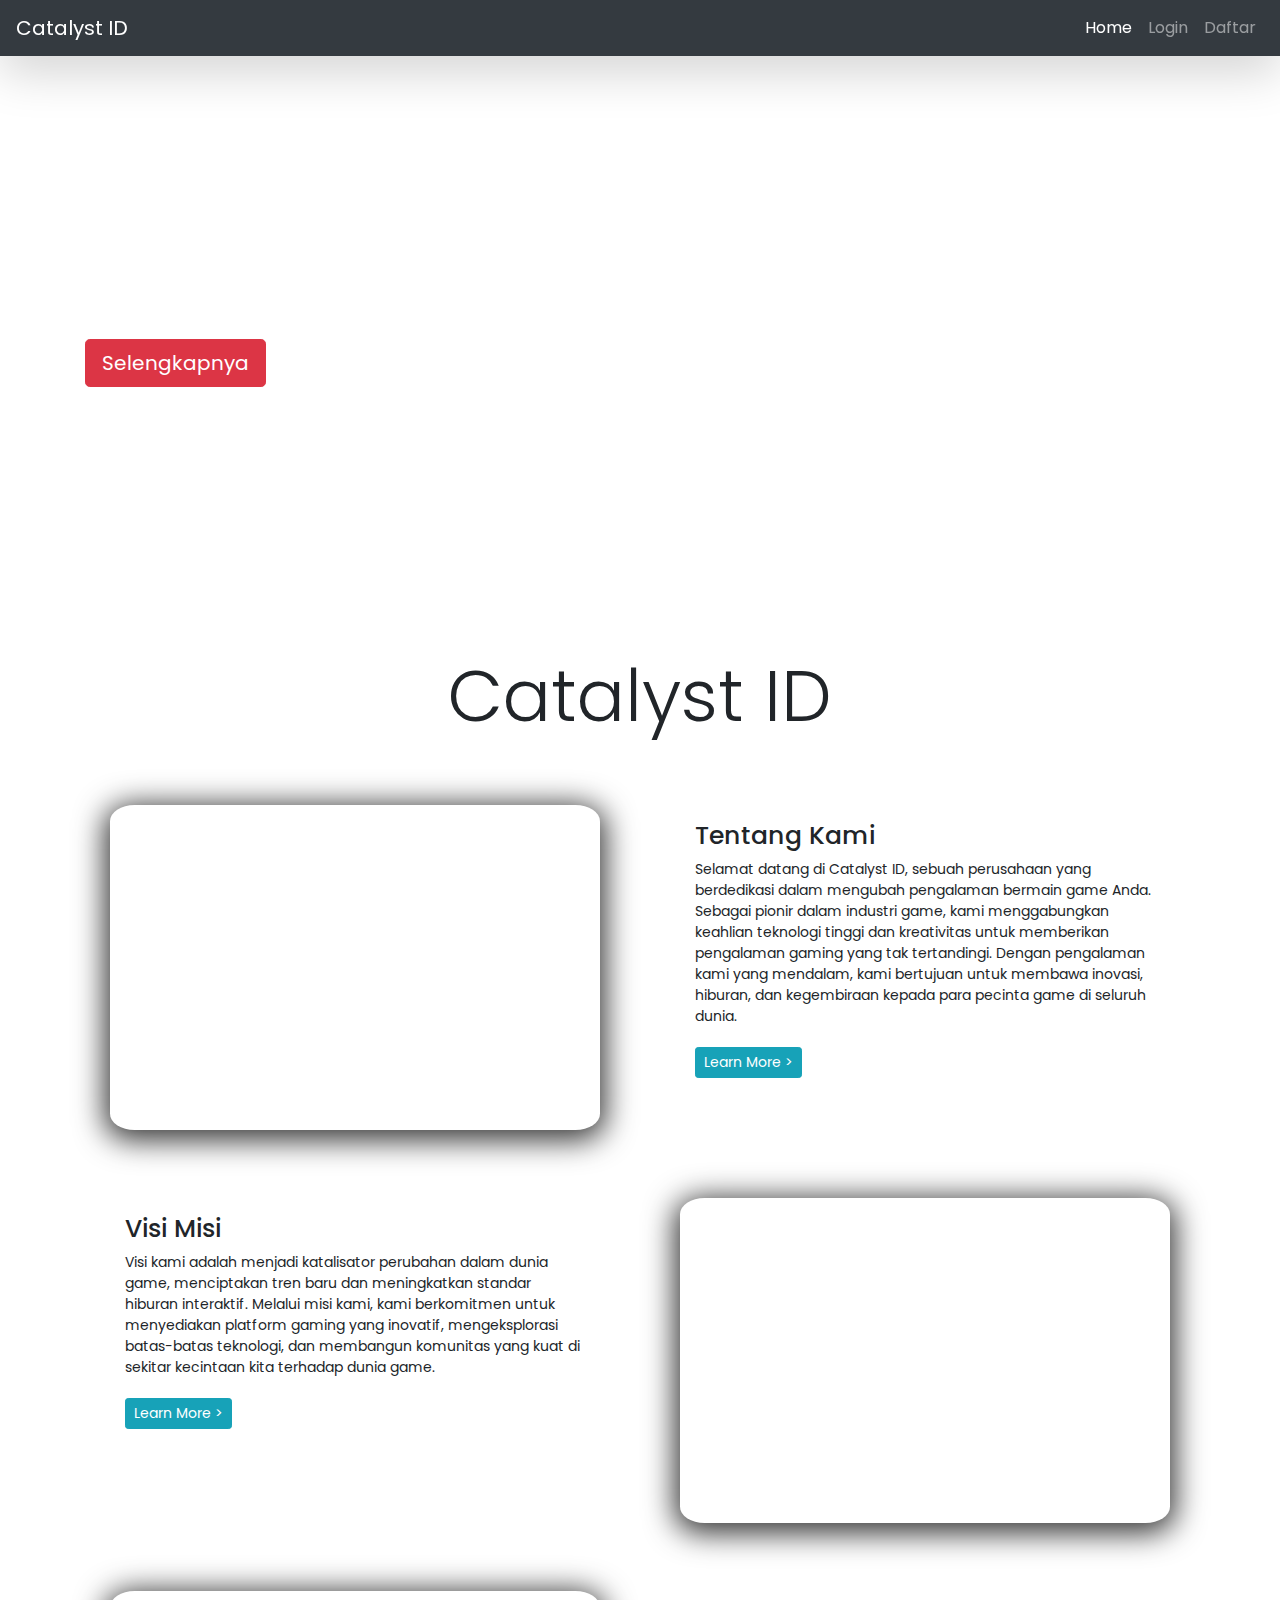
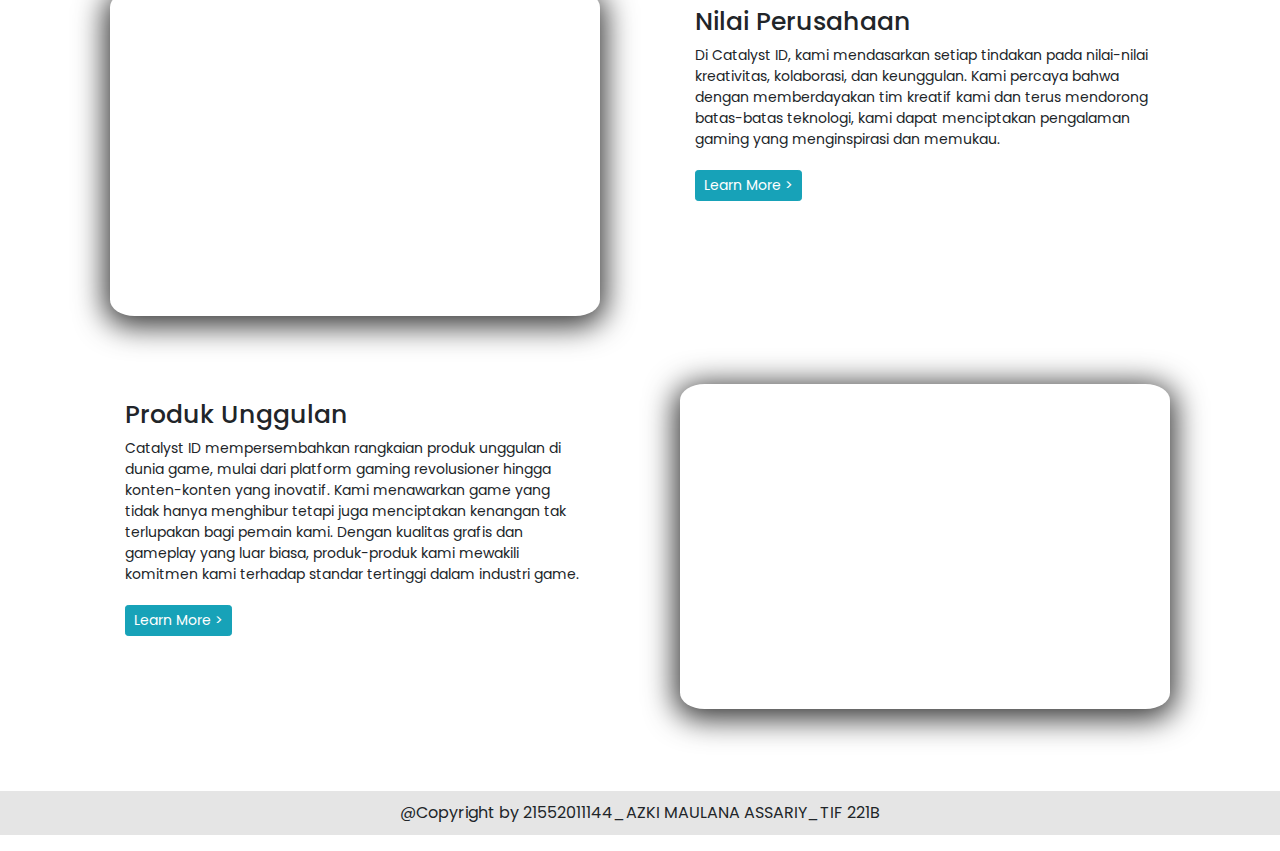
<file: ProjectUTS/Project1/index.html>
<!DOCTYPE html>
<html lang="en">
<head>
    <meta charset="UTF-8">
    <meta name="viewport" content="width=device-width, initial-scale=1.0">
    <link rel="stylesheet" href="../bootstrap-4.1.3-dist/css/bootstrap.min.css">
    <link rel="stylesheet" href="https://cdnjs.cloudflare.com/ajax/libs/font-awesome/6.4.2/css/all.min.css">
    <link rel="stylesheet" href="style.css">
    <title>Catalyst ID</title>
</head>
<body>
    <nav class="navbar navbar-expand-lg navbar-dark bg-dark shadow-lg fixed-top">
        <a class="navbar-brand" href="index.html">Catalyst ID</a>
        <button class="navbar-toggler" type="button" data-toggle="collapse" data-target="#navbarText" aria-controls="navbarText" aria-expanded="false" aria-label="Toggle navigation">
            <span class="navbar-toggler-icon"></span>
        </button>
        <div class="collapse navbar-collapse text-right" id="navbarText">
            <ul class="navbar-nav ml-auto">
                <li class="nav-item active">
                    <a class="nav-link" href="index.html">Home <span class="sr-only">(current)</span></a>
                </li>
                <li class="nav-item">
                    <a class="nav-link" href="login.html">Login</a>
                </li>
                <li class="nav-item">
                    <a class="nav-link" href="register.html">Daftar</a>
                </li>
            </ul>
        </div>
    </nav>
    <div class="container-fluid banner2">
        <div class="container">
            <h4 class="display-4 mb-3">Selamat Datang di <b>Catalyst ID</b>!</h4>
            <h7 class="display-6">"Taklukkan dunia game bersama Catalyst ID! Inovasi, kreativitas, dan pengalaman terbaik menjadi ciri khas kami. Selamat datang di pintu masuk permainan yang mengubah kehidupan!"</h7>
            <br>
            <a href="#tentang">
                <button type="button" class="btn btn-danger btn-lg mt-3">Selengkapnya</button>
            </a>
        </div>
    </div>
    <div class="container-fluid pt-5 pb-5" id="tentang">
        <div class="container text-center">
            <h2 class="display-3" >Catalyst ID</h2>
            <br>
            <div class="row pt-4">
                <div class="col-md-6 style" id="thumbnail1"></div>
                <div class="col-md-6 style text-left">
                    <h3 style="font-size:25px;" class="mt-3">Tentang Kami</h3>
                    <p style="font-size:14px;">Selamat datang di Catalyst ID, sebuah perusahaan yang berdedikasi dalam mengubah pengalaman bermain game Anda. Sebagai pionir dalam industri game, kami menggabungkan keahlian teknologi tinggi dan kreativitas untuk memberikan pengalaman gaming yang tak tertandingi. Dengan pengalaman kami yang mendalam, kami bertujuan untuk membawa inovasi, hiburan, dan kegembiraan kepada para pecinta game di seluruh dunia.</p>
                    <a href="informasi.html?topic=tentangkami">
                        <button type="button" class="btn btn-info btn-sm mt-1" data-topic="tentangkami">Learn More ></button>
                    </a>
                </div>
            </div>
            <br>
            <div class="row pt-4">
                <div class="col-md-6 style text-left">
                    <h3 style="font-size:25px;" class="mt-3">Visi Misi</h3>
                    <p style="font-size:14px;">Visi kami adalah menjadi katalisator perubahan dalam dunia game, menciptakan tren baru dan meningkatkan standar hiburan interaktif. Melalui misi kami, kami berkomitmen untuk menyediakan platform gaming yang inovatif, mengeksplorasi batas-batas teknologi, dan membangun komunitas yang kuat di sekitar kecintaan kita terhadap dunia game.</p>
                    <a href="informasi.html?topic=visimisi">
                        <button type="button" class="btn btn-info btn-sm mt-1" data-topic="visimisi">Learn More ></button>
                    </a>
                </div>
                <div class="col-md-6 style" id="thumbnail2"></div>
            </div>
            <br>
            <div class="row pt-4">
                <div class="col-md-6 style" id="thumbnail1"></div>
                <div class="col-md-6 style text-left">
                    <h3 style="font-size:25px;" class="mt-3">Nilai Perusahaan</h3>
                    <p style="font-size:14px;">Di Catalyst ID, kami mendasarkan setiap tindakan pada nilai-nilai kreativitas, kolaborasi, dan keunggulan. Kami percaya bahwa dengan memberdayakan tim kreatif kami dan terus mendorong batas-batas teknologi, kami dapat menciptakan pengalaman gaming yang menginspirasi dan memukau.</p>
                    <a href="informasi.html?topic=nilaiperusahaan">
                        <button type="button" class="btn btn-info btn-sm mt-1" data-topic="nilaiperusahaan">Learn More ></button>
                    </a>
                </div>
            </div>
            <br>
            <div class="row pt-4">
                <div class="col-md-6 style text-left">
                    <h3 style="font-size:25px;" class="mt-3">Produk Unggulan</h3>
                    <p style="font-size:14px;">Catalyst ID mempersembahkan rangkaian produk unggulan di dunia game, mulai dari platform gaming revolusioner hingga konten-konten yang inovatif. Kami menawarkan game yang tidak hanya menghibur tetapi juga menciptakan kenangan tak terlupakan bagi pemain kami. Dengan kualitas grafis dan gameplay yang luar biasa, produk-produk kami mewakili komitmen kami terhadap standar tertinggi dalam industri game.</p>
                    <a href="informasi.html?topic=produk">
                        <button type="button" class="btn btn-info btn-sm mt-1" data-topic="produk">Learn More ></button>
                    </a>
                </div>
                <div class="col-md-6 style" id="thumbnail2"></div>
            </div>
            <br>
        </div>
    </div>
    <footer>
        <p style="background-color: rgba(0, 0, 0, 0.1); text-align: center; display: inline-block; width: 100%; padding: 10px 0;">@Copyright by 21552011144_AZKI MAULANA ASSARIY_TIF 221B</p>
    </footer>
    <script src="index.js"></script>
    <script src="https://code.jquery.com/jquery-3.5.1.slim.min.js" integrity="sha384-DfXdz2htPH0lsSSs5nCTpuj/zy4C+OGpamoFVy38MVBnE+IbbVYUew+OrCXaRkfj" crossorigin="anonymous"></script>
    <script src="https://cdn.jsdelivr.net/npm/@popperjs/core@2.11.8/dist/umd/popper.min.js"></script>
    <script src="../bootstrap-4.1.3-dist/js/bootstrap.min.js"></script>
</body>
</html>
</file>
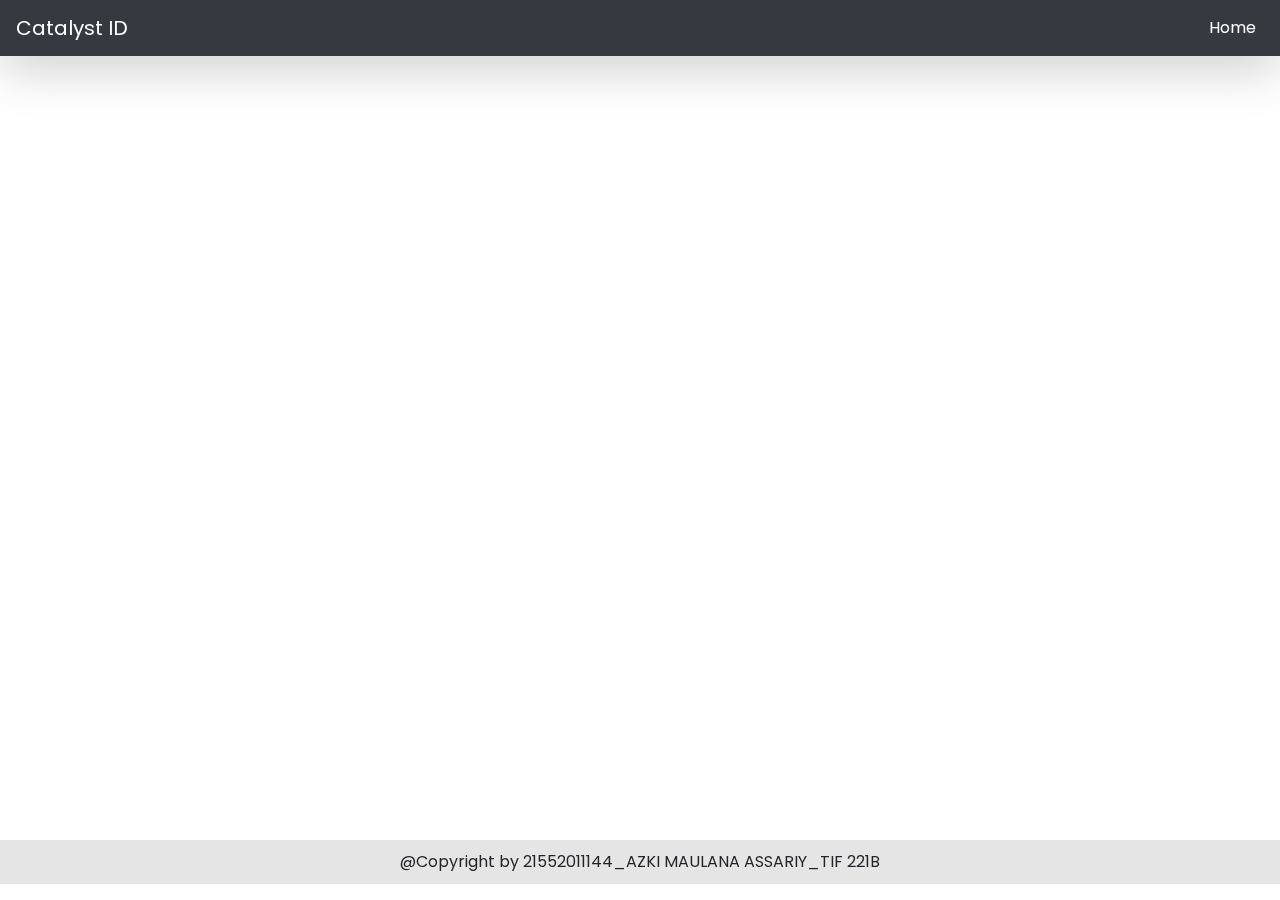
<file: ProjectUTS/Project1/informasi.html>
<!DOCTYPE html>
<html lang="en">
<head>
    <meta charset="UTF-8">
    <meta http-equiv="X-UA-Compatible" content="IE=edge">
    <meta name="viewport" content="width=device-width, initial-scale=1.0">
    <link rel="stylesheet" href="../bootstrap-4.1.3-dist/css/bootstrap.min.css">
    <link rel="stylesheet" href="https://cdnjs.cloudflare.com/ajax/libs/font-awesome/6.4.2/css/all.min.css">
    <link rel="stylesheet" href="style.css">
    <title>Catalyst ID</title>
</head>
<body>
    <nav class="navbar navbar-expand-lg navbar-dark bg-dark shadow-lg fixed-top">
        <a class="navbar-brand" href="index.html">Catalyst ID</a>
        <button class="navbar-toggler" type="button" data-toggle="collapse" data-target="#navbarText" aria-controls="navbarText" aria-expanded="false" aria-label="Toggle navigation">
            <span class="navbar-toggler-icon"></span>
        </button>
        <div class="collapse navbar-collapse text-right" id="navbarText">
            <ul class="navbar-nav ml-auto">
                <li class="nav-item active">
                    <a class="nav-link" href="index.html">Home <span class="sr-only">(current)</span></a>
                </li>
            </ul>
        </div>
    </nav>
    <div class="container-fluid informasi">
        <div class="container">
            <section id="tentangkami-info" style="display: none;">
                <h2 style="background-color: rgba(226, 226, 226, 0.975); text-align: center; padding: 5px 10px; border-radius: 10px;"><b>Tentang Kami</b></h2>
                <p class="mt-4" style="background-color: rgba(226, 226, 226, 0.975); padding: 5px 10px; border-radius: 10px;">Selamat datang di Catalyst ID, sebuah perusahaan yang mengejar inovasi dan kreativitas dalam industri game. Didirikan dengan hasrat untuk menghadirkan pengalaman gaming yang tidak hanya memikat tetapi juga mengubah cara kita berinteraksi dengan dunia digital. Sejak awal perjalanan kami, kami telah fokus pada pengembangan game yang tidak hanya berkualitas tinggi dari segi grafis dan gameplay, tetapi juga mampu menyentuh hati para pemainnya.
                    Catalyst ID didirikan oleh sekelompok profesional game berbakat yang berkomitmen untuk menjadikan hiburan digital lebih mendalam dan bermakna. Tim kami terdiri dari ahli desain game, pengembang perangkat lunak, dan kreatif berbakat lainnya yang bersatu untuk menciptakan dunia game yang tak tertandingi.</p>
            </section>
            
            <section id="visimisi-info" style="display: none;">
                <h2 style="background-color: rgba(226, 226, 226, 0.975); text-align: center; padding: 5px 10px; border-radius: 10px;"><b>Visi Misi</b></h2>
                <p class="mt-4" style="background-color: rgba(226, 226, 226, 0.975); padding: 5px 10px; border-radius: 10px;">Visi kami di Catalyst ID adalah menjadi pelopor dalam membawa inovasi dan kreativitas ke dunia game. Kami ingin menciptakan pengalaman bermain game yang memotivasi, menghibur, dan menginspirasi. Melalui misi kami, kami berkomitmen untuk terus mengeksplorasi batas-batas teknologi game, menciptakan produk-produk yang mendefinisikan standar baru, dan membangun komunitas gamer yang kokoh.
                    Dengan memadukan keahlian teknologi tinggi dan bakat kreatif, kami bermimpi untuk menjadi agen perubahan dalam dunia hiburan interaktif, memberikan setiap pemain pengalaman yang tak terlupakan.</p>
            </section>
            
            <section id="nilaiperusahaan-info" style="display: none;">
                <h2 style="background-color: rgba(226, 226, 226, 0.975); text-align: center; padding: 5px 10px; border-radius: 10px;"><b>Nilai Perusahaan</b></h2>
                <p class="mt-4" style="background-color: rgba(226, 226, 226, 0.975); padding: 5px 10px; border-radius: 10px;">Nilai-nilai kami di Catalyst ID mencerminkan komitmen kami terhadap integritas, kolaborasi, dan keunggulan. Kami meyakini bahwa melalui kerja sama tim yang erat dan dedikasi terhadap nilai-nilai ini, kami dapat menciptakan produk-game yang tidak hanya menghibur tetapi juga memberikan dampak positif pada komunitas kami. Integritas adalah landasan bisnis kami, dan kami memprioritaskan kepuasan pelanggan dalam setiap langkah.</p>
            </section>

            <section id="produk-info" style="display: none;">
                <h2 style="background-color: rgba(226, 226, 226, 0.975); text-align: center; padding: 5px 10px; border-radius: 10px;"><b>Produk Unggulan</b></h2>
                <p class="mt-4" style="background-color: rgba(226, 226, 226, 0.975); padding: 5px 10px; border-radius: 10px;">Catalyst ID bangga mempersembahkan rangkaian produk unggulan di dunia game. Mulai dari platform gaming terdepan hingga game-game inovatif, setiap produk kami dirancang dengan cermat untuk memenuhi ekspektasi tinggi para pemain. Grafis yang memukau, cerita yang mendalam, dan fitur-fitur inovatif menjadikan setiap game kami sebagai pengalaman yang luar biasa.
                    Dengan fokus pada detail dan kualitas, kami terus berusaha untuk menjadi yang terdepan dalam memberikan pengalaman gaming yang menghibur, mendidik, dan mempesona.</p>
            </section>
        </div>
    </div>
    <footer>
        <p class="fixed-bottom" style="background-color: rgba(0, 0, 0, 0.1); text-align: center; display: inline-block; width: 100%; padding: 10px 0;">@Copyright by 21552011144_AZKI MAULANA ASSARIY_TIF 221B</p>
    </footer>
<script>
    function getTopicFromUrl() {
        const urlParams = new URLSearchParams(window.location.search);
        return urlParams.get('topic');
    }

    function showContentForTopic(topic) {
        document.getElementById('tentangkami-info').style.display = 'none';
        document.getElementById('visimisi-info').style.display = 'none';
        document.getElementById('nilaiperusahaan-info').style.display = 'none';
        document.getElementById('produk-info').style.display = 'none';

        document.getElementById(`${topic}-info`).style.display = 'block';
    }

    document.addEventListener('DOMContentLoaded', function () {
        const topic = getTopicFromUrl();

        if (topic) {
            showContentForTopic(topic);
        }
    });
</script>

</body>
</html>
</file>
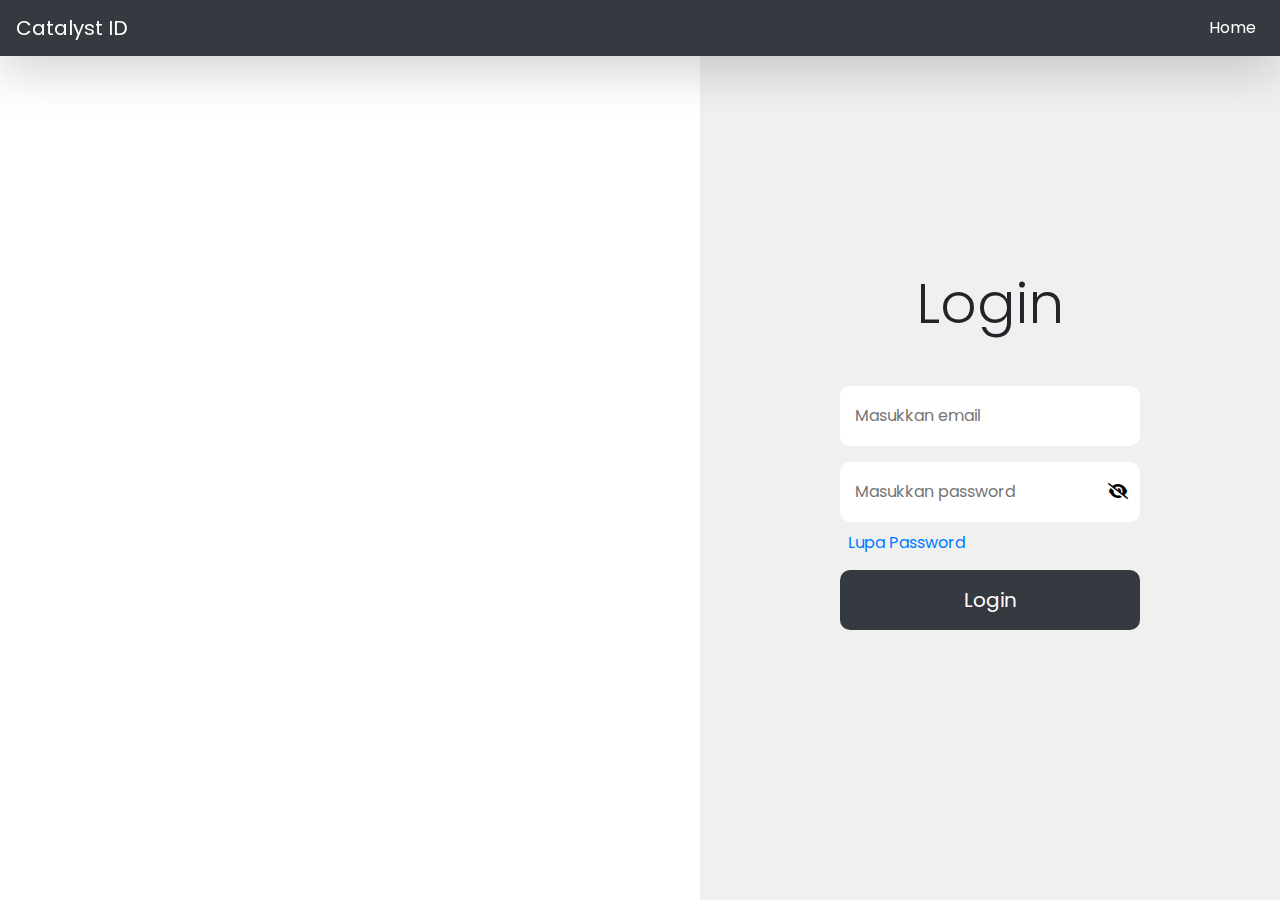
<file: ProjectUTS/Project1/login.html>
<!DOCTYPE html>
<html lang="en">
<head>
    <meta charset="UTF-8">
    <meta name="viewport" content="width=device-width, initial-scale=1.0">
    <link rel="stylesheet" href="../bootstrap-4.1.3-dist/css/bootstrap.min.css">
    <link rel="stylesheet" href="https://cdnjs.cloudflare.com/ajax/libs/font-awesome/6.4.2/css/all.min.css">
    <link rel="stylesheet" href="style.css">
    <title>Catalyst ID</title>
</head>
<body>
    <nav class="navbar navbar-expand-lg navbar-dark bg-dark shadow-lg fixed-top">
        <a class="navbar-brand" href="index.html">Catalyst ID</a>
        <button class="navbar-toggler" type="button" data-toggle="collapse" data-target="#navbarText" aria-controls="navbarText" aria-expanded="false" aria-label="Toggle navigation">
            <span class="navbar-toggler-icon"></span>
        </button>
        <div class="collapse navbar-collapse text-right" id="navbarText">
            <ul class="navbar-nav ml-auto">
                <li class="nav-item active">
                    <a class="nav-link" href="index.html">Home <span class="sr-only">(current)</span></a>
                </li>
            </ul>
        </div>
    </nav>
    <div class="container-fluid banner3"></div>
    <div class="container cont">
        <div class="form-container">
            <form action="../Project1/insertData/login.php" method="post">
                <h5 class="display-4 text-center mb-5">Login</h5>
                <input class="input" type="text" id="email" name="email" required placeholder="Masukkan email">
                <br>
                <div class="wrapper">
                    <input class="input1" type="password" id="passwords" name="password" required placeholder="Masukkan password">
                    <button class="eyeBtn" id="eyeBtn" type="button"><i class="fas fa-eye-slash"></i></button>
                    <script>
                        document.getElementById('eyeBtn').addEventListener('click', function () {
                        var passwordInput = document.getElementById('passwords');
                        var eyeIcon = document.querySelector('.eyeBtn i');

                        if (passwordInput.type === 'password') {
                            passwordInput.type = 'text';
                            eyeIcon.classList.remove('fa-eye-slash');
                            eyeIcon.classList.add('fa-eye');
                        } else {
                            passwordInput.type = 'password';
                            eyeIcon.classList.remove('fa-eye');
                            eyeIcon.classList.add('fa-eye-slash');
                        }
                    });
                    </script>
                </div>
                <br>
                <a class="pl-2" href="#">Lupa Password</a>
                <br>
                <input class="btn-login" type="submit" value="Login">
            </form>
        </div>
    </div>
    <script src="https://ajax.googleapis.com/ajax/libs/jquery/3.5.1/jquery.min.js"></script>
    <script src="index.js"></script>
    <script src="https://code.jquery.com/jquery-3.5.1.slim.min.js" integrity="sha384-DfXdz2htPH0lsSSs5nCTpuj/zy4C+OGpamoFVy38MVBnE+IbbVYUew+OrCXaRkfj" crossorigin="anonymous"></script>
    <script src="https://cdn.jsdelivr.net/npm/@popperjs/core@2.11.8/dist/umd/popper.min.js"></script>
    <script src="../bootstrap-4.1.3-dist/js/bootstrap.min.js"></script>
</body>
</html>
</file>
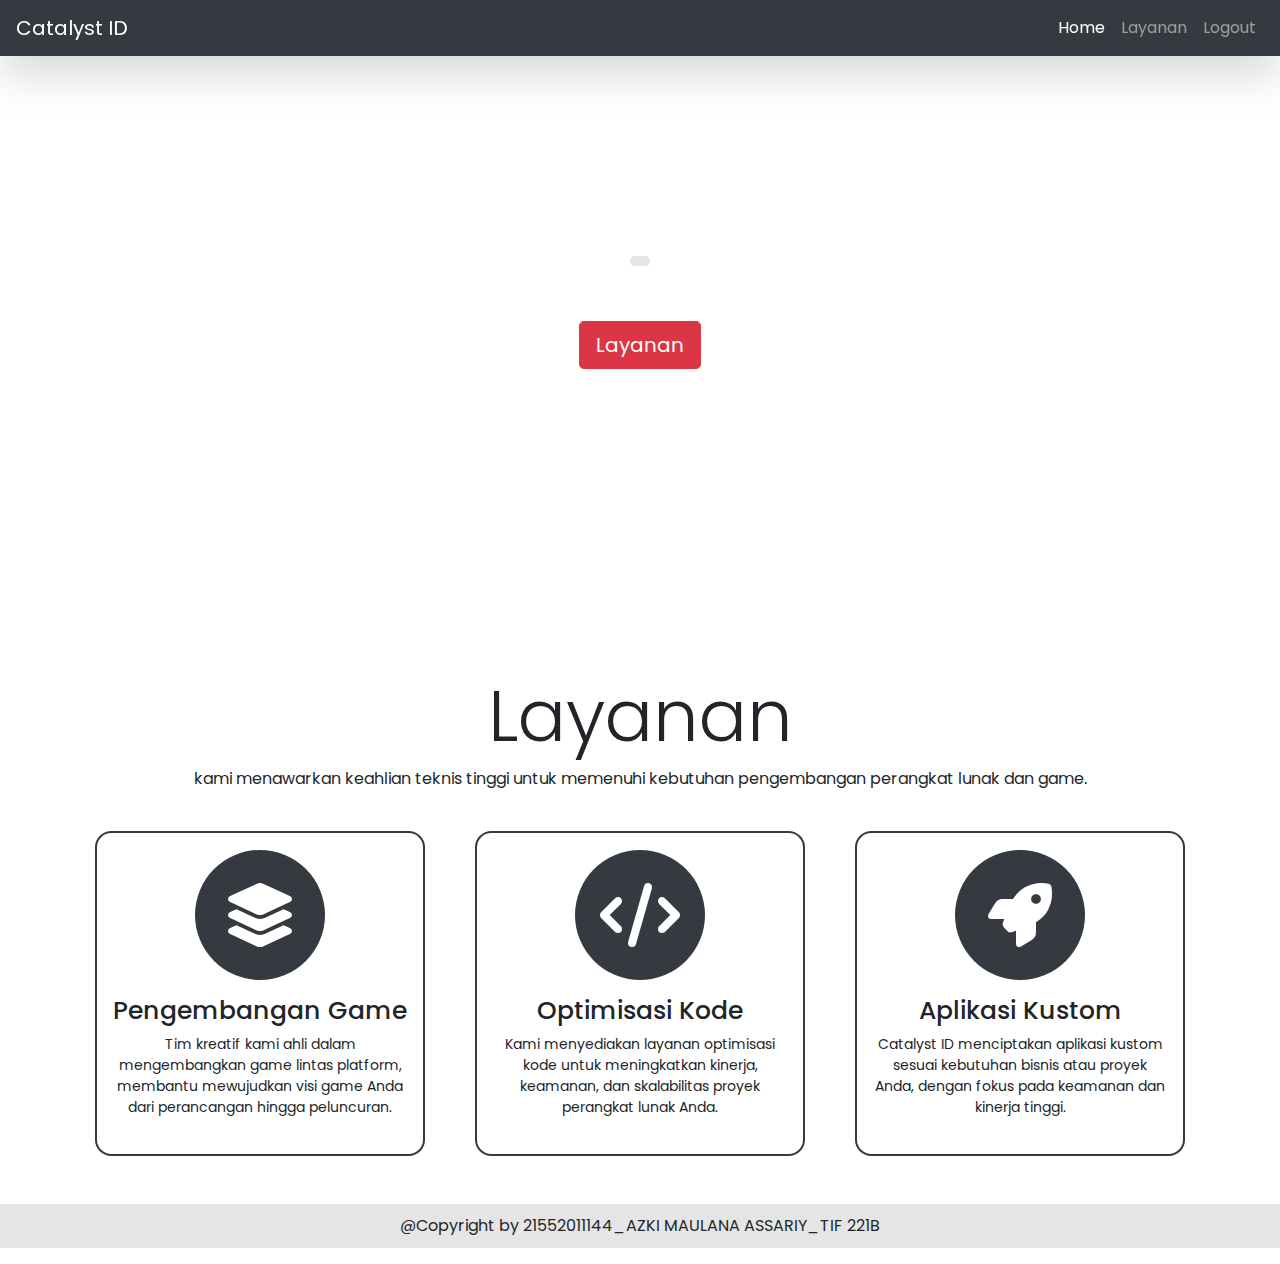
<file: ProjectUTS/Project1/menu_utama.html>
<!DOCTYPE html>
<html lang="en">
<head>
    <meta charset="UTF-8">
    <meta name="viewport" content="width=device-width, initial-scale=1.0">
    <link rel="stylesheet" href="../bootstrap-4.1.3-dist/css/bootstrap.min.css">
    <link rel="stylesheet" href="https://cdnjs.cloudflare.com/ajax/libs/font-awesome/6.4.2/css/all.min.css">
    <link rel="stylesheet" href="style.css">
    <title>Catalyst ID</title>
</head>
<body>
    <nav class="navbar navbar-expand-lg navbar-dark bg-dark shadow-lg fixed-top">
        <a class="navbar-brand" href="menu_utama.html">Catalyst ID</a>
        <button class="navbar-toggler" type="button" data-toggle="collapse" data-target="#navbarText" aria-controls="navbarText" aria-expanded="false" aria-label="Toggle navigation">
            <span class="navbar-toggler-icon"></span>
        </button>
        <div class="collapse navbar-collapse text-right" id="navbarText">
            <ul class="navbar-nav ml-auto">
                <li class="nav-item active">
                    <a class="nav-link" href="menu_utama.html">Home <span class="sr-only">(current)</span></a>
                </li>
                <li class="nav-item">
                    <a class="nav-link" href="#detail">Layanan</a>
                </li>
                <li class="nav-item">
                    <a class="nav-link" href="../Project1/insertData/logout.php">Logout</a>
                </li>
            </ul>
        </div>
    </nav>
    <div class="container-fluid banner1">
        <div class="container text-center">
            <h4 class="display-4 mb-5 welcome" id="greeting" style="background-color: rgba(0, 0, 0, 0.1); display: inline-block; padding: 5px 10px; border-radius: 10px; backdrop-filter: blur(5px);"></h4>
            <br>
            <a href="#detail">
                <button type="button" class="btn btn-danger btn-lg">Layanan</button>
            </a>
        </div>
    </div>
    <div class="container-fluid pt-5 pb-5" id="detail">
        <div class="container text-center">
            <h2 class="display-3">Layanan</h2>
            <p>kami menawarkan keahlian teknis tinggi untuk memenuhi kebutuhan pengembangan perangkat lunak dan game.</p>
            <div class="row pt-4">
                <div class="col-md-4 roundsquare">
                    <span class="circle">
                        <i class="fa-solid fa-layer-group fa-4x"></i>
                    </span>
                    <h3 style="font-size:25px;" class="mt-3">Pengembangan Game</h3>
                    <p style="font-size:14px;">Tim kreatif kami ahli dalam mengembangkan game lintas platform, membantu mewujudkan visi game Anda dari perancangan hingga peluncuran.</p>
                </div>
                <div class="col-md-4 roundsquare">
                    <span class="circle">
                        <i class="fa-solid fa-code fa-4x"></i>
                    </span>
                    <h3 style="font-size:25px;" class="mt-3">Optimisasi Kode</h3>
                    <p style="font-size:14px;">Kami menyediakan layanan optimisasi kode untuk meningkatkan kinerja, keamanan, dan skalabilitas proyek perangkat lunak Anda.</p>
                </div>
                <div class="col-md-4 roundsquare">
                    <span class="circle">
                        <i class="fa-solid fa-rocket fa-4x"></i>
                    </span>
                    <h3 style="font-size:25px;" class="mt-3">Aplikasi Kustom</h3>
                    <p style="font-size:14px;">Catalyst ID menciptakan aplikasi kustom sesuai kebutuhan bisnis atau proyek Anda, dengan fokus pada keamanan dan kinerja tinggi.</p>
                </div>
            </div>
        </div>
    </div>
    <footer>
        <p style="background-color: rgba(0, 0, 0, 0.1); text-align: center; display: inline-block; width: 100%; padding: 10px 0;">@Copyright by 21552011144_AZKI MAULANA ASSARIY_TIF 221B</p>
    </footer>
    <script>
        const params = new URLSearchParams(window.location.search);
        const nama = params.get('nama');
    
        if (nama) {
            document.getElementById('greeting').innerText = "Hai, " + nama + "!";
        }
    </script>
    <script src="index.js"></script>
    <script src="https://code.jquery.com/jquery-3.5.1.slim.min.js" integrity="sha384-DfXdz2htPH0lsSSs5nCTpuj/zy4C+OGpamoFVy38MVBnE+IbbVYUew+OrCXaRkfj" crossorigin="anonymous"></script>
    <script src="https://cdn.jsdelivr.net/npm/@popperjs/core@2.11.8/dist/umd/popper.min.js"></script>
    <script src="../bootstrap-4.1.3-dist/js/bootstrap.min.js"></script>
</body>
</html>
</file>
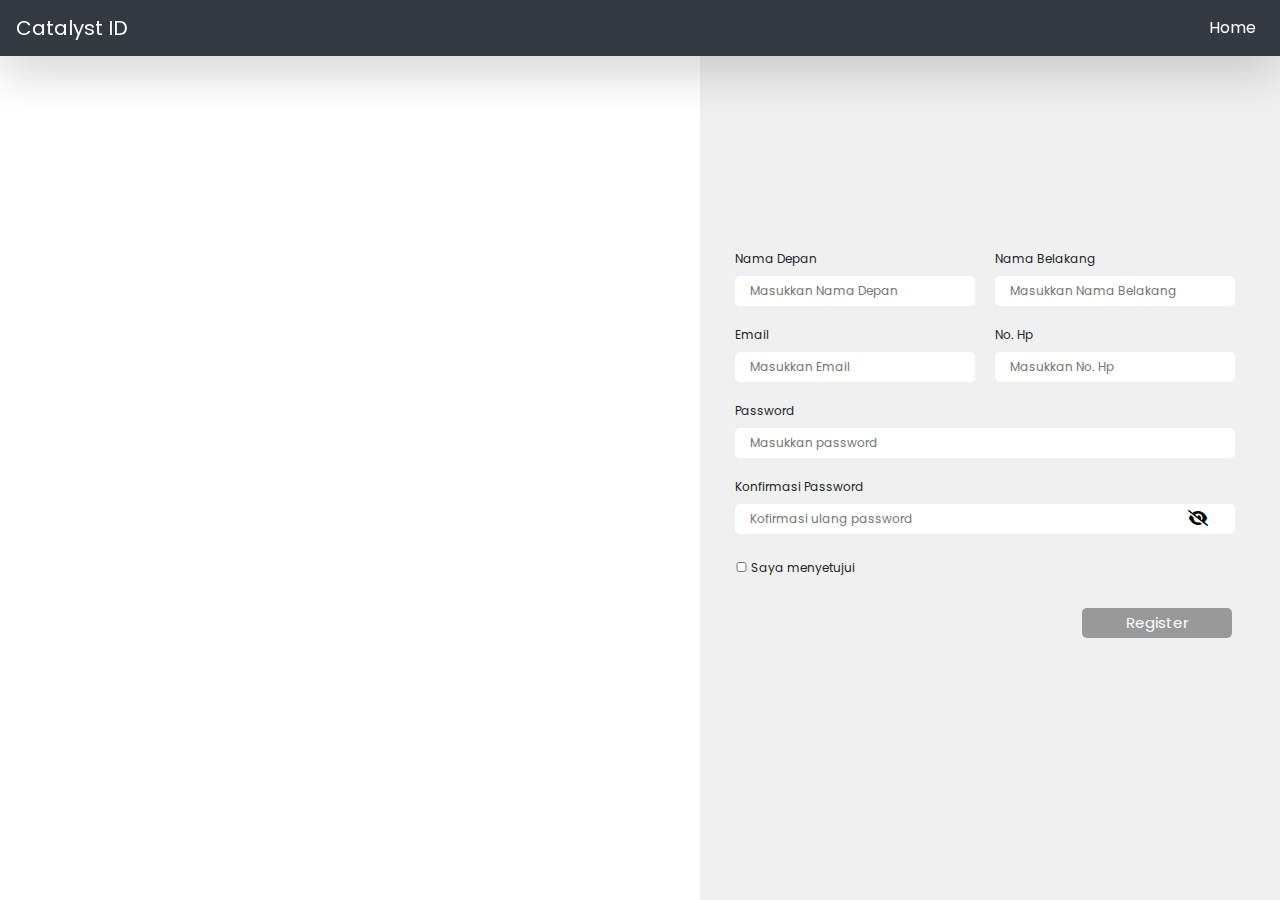
<file: ProjectUTS/Project1/register.html>
<!DOCTYPE html>
<html lang="en">
<head>
    <meta charset="UTF-8">
    <meta name="viewport" content="width=device-width, initial-scale=1.0">
    <link rel="stylesheet" href="../bootstrap-4.1.3-dist/css/bootstrap.min.css">
    <link rel="stylesheet" href="https://cdnjs.cloudflare.com/ajax/libs/font-awesome/6.4.2/css/all.min.css">
    <link rel="stylesheet" href="style.css">
    <title>Catalyst ID</title>
</head>
<body>
    <nav class="navbar navbar-expand-lg navbar-dark bg-dark shadow-lg fixed-top">
        <a class="navbar-brand" href="index.html">Catalyst ID</a>
        <button class="navbar-toggler" type="button" data-toggle="collapse" data-target="#navbarText" aria-controls="navbarText" aria-expanded="false" aria-label="Toggle navigation">
            <span class="navbar-toggler-icon"></span>
        </button>
        <div class="collapse navbar-collapse text-right" id="navbarText">
            <ul class="navbar-nav ml-auto">
                <li class="nav-item active">
                    <a class="nav-link" href="index.html">Home <span class="sr-only">(current)</span></a>
                </li>
            </ul>
        </div>
    </nav>
    <div class="container-fluid banner3"></div>
    <div class="container cont">
        <div class="form-container">
            <form action="../Project1/insertData/insert.php" id="registrationForm" method="post">
                <div class="form-row">
                    <div class="form-group col-md-6">
                        <label class="lbl" for="contoh1">Nama Depan</label>
                        <input class="inputr" type="text" class="form-control" id="namadp" name="namaDepan" required placeholder="Masukkan Nama Depan">
                    </div>
                    <div class="form-group col-md-6">
                        <label class="lbl" for="contoh2">Nama Belakang</label>
                        <input class="inputr" type="text" class="form-control" id="namabl" name="namaBelakang" required placeholder="Masukkan Nama Belakang">
                    </div>
                </div>
                <div class="form-row">
                    <div class="form-group col-md-6">
                        <label class="lbl" for="contoh1">Email</label>
                        <input class="inputr" type="text" class="form-control" id="emailr" name="email" required placeholder="Masukkan Email">
                    </div>
                    <div class="form-group col-md-6">
                        <label class="lbl" for="contoh2">No. Hp</label>
                        <input class="inputr" type="text" class="form-control" id="nohp" name="nohp" required placeholder="Masukkan No. Hp">
                    </div>
                </div>
                <div class="form-row">
                    <div class="form-group col-md-12">
                        <label class="lbl" for="contoh2">Password</label>
                        <br>
                        <input class="inputr2" type="text" id="passwordr" name="password" required placeholder="Masukkan password">
                    </div>
                </div>                
                <div class="form-row">
                    <div class="form-group col-md-12">
                        <label class="lbl" for="contoh2">Konfirmasi Password</label>
                        <div class="wrapper1">
                            <input class="input1r" type="password" id="kon-password" placeholder="Kofirmasi ulang password">
                            <button class="eyeBtn" id="eyeBtn" type="button"><i class="fas fa-eye-slash"></i></button>
                            <script>
                                document.getElementById('eyeBtn').addEventListener('click', function () {
                                var passwordInput = document.getElementById('kon-password');
                                var eyeIcon = document.querySelector('.eyeBtn i');

                                if (passwordInput.type === 'password') {
                                    passwordInput.type = 'text';
                                    eyeIcon.classList.remove('fa-eye-slash');
                                    eyeIcon.classList.add('fa-eye');
                                } else {
                                    passwordInput.type = 'password';
                                    eyeIcon.classList.remove('fa-eye');
                                    eyeIcon.classList.add('fa-eye-slash');
                                }
                            });
                            </script>
                        </div>
                    </div>
                </div>
                <br>
                <p class="check-box"><input class="c" id="terms" type="checkbox" onclick="agree()" name="terms" value="on" /> Saya menyetujui</p>
                <div class="form-row">
                    <div class="form-group col-md-4">
                    </div>
                    <div class="form-group col-md-4">
                    </div>
                    <div class="form-group col-md-4">
                        <input class="btn-regis" disabled type="submit" value="Register">
                    </div>
                </div>
                
            </form>
        </div>
    </div>
    <script src="https://ajax.googleapis.com/ajax/libs/jquery/3.5.1/jquery.min.js"></script>
    <script src="index.js"></script>
    <script src="script.js"></script>
    <script src="https://code.jquery.com/jquery-3.5.1.slim.min.js" integrity="sha384-DfXdz2htPH0lsSSs5nCTpuj/zy4C+OGpamoFVy38MVBnE+IbbVYUew+OrCXaRkfj" crossorigin="anonymous"></script>
    <script src="https://cdn.jsdelivr.net/npm/@popperjs/core@2.11.8/dist/umd/popper.min.js"></script>
    <script src="../bootstrap-4.1.3-dist/js/bootstrap.min.js"></script>
</body>
</html>
</file>
<file: ProjectUTS/Project1/style.css>
@import url("https://fonts.googleapis.com/css2?family=Poppins");

.banner1 {
    background: url("https://images.unsplash.com/photo-1515378960530-7c0da6231fb1?q=80&w=870&auto=format&fit=crop&ixlib=rb-4.0.3&ixid=M3wxMjA3fDB8MHxwaG90by1wYWdlfHx8fGVufDB8fHx8fA%3D%3D")
    no-repeat center center;
    background-size: cover;
    padding-top: 20%;
    padding-bottom: 20%;
    color: #fff;

}

.banner2 {
    background: url("https://images.unsplash.com/photo-1510519138101-570d1dca3d66?q=80&w=2047&auto=format&fit=crop&ixlib=rb-4.0.3&ixid=M3wxMjA3fDB8MHxwaG90by1wYWdlfHx8fGVufDB8fHx8fA%3D%3D")
    no-repeat center center;
    background-size: cover;
    padding-top: 15%;
    padding-bottom: 17%;
    color: #fff;

}

.banner3 {
    background: url("https://images.unsplash.com/photo-1554232456-8727aae0cfa4?q=80&w=1935&auto=format&fit=crop&ixlib=rb-4.0.3&ixid=M3wxMjA3fDB8MHxwaG90by1wYWdlfHx8fGVufDB8fHx8fA%3D%3D")
    no-repeat center center;
    position: fixed;
    width: 55%;
    height: 100%;
    top: 0;
    bottom: 0%;
    left: -0%;
}

.row {
    display: flex;
}

.roundsquare {
    flex: 1;
    padding-top: 1.5%;
    border-radius: 5%;
    border: 2px solid #343a40;
    box-sizing: border-box; 
    margin: 0 25px; 
    height: 325px;
}

.style {
    flex: 1;
    border-radius: 5%;
    margin: 0 40px; 
    margin-top: 10px;
    margin-bottom: 10px;
    height: 325px;
}

.style-log {
    flex: 1;
    margin: -10000 40px; 
    margin-top: 10px;
    margin-bottom: 10px;
    height: 325px;
}

.circle {
    display: inline-block;
    border-radius: 50%;
    width: 130px;
    margin: auto;
    height: 130px;
    color: #fff;
    background-color: #343a40;
}

.circle i {
    position: relative;
    top: 33px;
}

.btn-green {
    background-color: rgb(59, 247, 59);
}

#thumbnail1 {
    background-image: url('https://images.unsplash.com/photo-1495314736024-fa5e4b37b979?q=80&w=2073&auto=format&fit=crop&ixlib=rb-4.0.3&ixid=M3wxMjA3fDB8MHxwaG90by1wYWdlfHx8fGVufDB8fHx8fA%3D%3D');
    background-size: cover; 
    background-position: center; 
    box-shadow: 0 5px 30px 5px rgba(0, 0, 0, 0.8);
}

#thumbnail2 {
    background-image: url('https://images.unsplash.com/photo-1510074377623-8cf13fb86c08?q=80&w=2072&auto=format&fit=crop&ixlib=rb-4.0.3&ixid=M3wxMjA3fDB8MHxwaG90by1wYWdlfHx8fGVufDB8fHx8fA%3D%3D');
    background-size: cover; 
    background-position: center; 
    box-shadow: 0 5px 30px 5px rgba(0, 0, 0, 0.8);
}

.cont {
    display: flex;
    justify-content: center;
    align-items: center;
    height: 100vh;
    width: 580px;
    margin-right: -0px;
    background-color: #f0f0f0;
}

.form-container {
    padding: 20px;
    border-radius: 5px;
}

.input {
    height: 60px;
    width: 300px;
    border-radius: 10px;
    margin-bottom: 16px;
    outline: none;
    border: none;
    padding: 0 15px;
    font-size: 16px;
}

.inputr {
    height: 30px;
    width: 240px;
    border-radius: 5px;
    outline: none;
    border: none;
    padding: 0 15px;
    font-size: 12px;
}

.inputr2 {
    height: 30px;
    width: 500px;
    border-radius: 5px;
    outline: none;
    border: none;
    padding: 0 15px;
    font-size: 12px;
}

* {
    margin: 0;
    padding: 0;
    box-sizing: border-box;
    font-family: "Poppins", sans-serif;
}

.wrapper {
    display: flex;
    align-items: center;
    justify-content: space-between;
    width: 300px;
    height: 60px;
    border: none;
    border-radius: 10px;
    overflow: hidden;
    margin-bottom: -15px;
}

.wrapper .input1 {
    height: 100%;
    width: 85%;
    border: none;
    padding: 0 15px;
    font-size: 16px;
    outline: none;
}

.wrapper .eyeBtn {
    height: 100%;
    width: 15%;
    border: none;
    background-color: white;
    cursor: pointer;
}

.eyeBtn:focus {
    outline: none;
}

.wrapper1 {
    display: flex;
    align-items: center;
    justify-content: space-between;
    height: 30px;
    width: 500px;
    border: none;
    border-radius: 5px;
    overflow: hidden;
    margin-bottom: -15px;
}

.wrapper1 .input1r {
    height: 100%;
    width: 85%;
    border: none;
    padding: 0 15px;
    font-size: 12px;
    outline: none;
}

.wrapper1 .eyeBtn {
    height: 100%;
    width: 15%;
    border: none;
    background-color: white;
    cursor: pointer;
}

.lbl {
    font-size: 12px;
}

.btn-login {
    height: 60px;
    width: 300px;
    background-color: #343a40;
    border: none;
    outline: none;
    border-radius: 10px;
    margin-top: 15px;
    color: white;
    font-size: 20px;
    cursor: pointer;
}

.btn-regis {
    height: 30px;
    width: 150px;
    background-color: #343a40;
    border: none;
    outline: none;
    border-radius: 5px;
    margin-top: 15px;
    color: white;
    font-size: 15px;
    cursor: pointer;
}

.btn-regis[disabled] {
    background-color: #999;
    cursor: not-allowed;
   }

.check-box {
    font-size: 12px;
}

.check-box .c {
    height: 10px;
}

.informasi {
    margin-top: 80px; 
}
</file>
